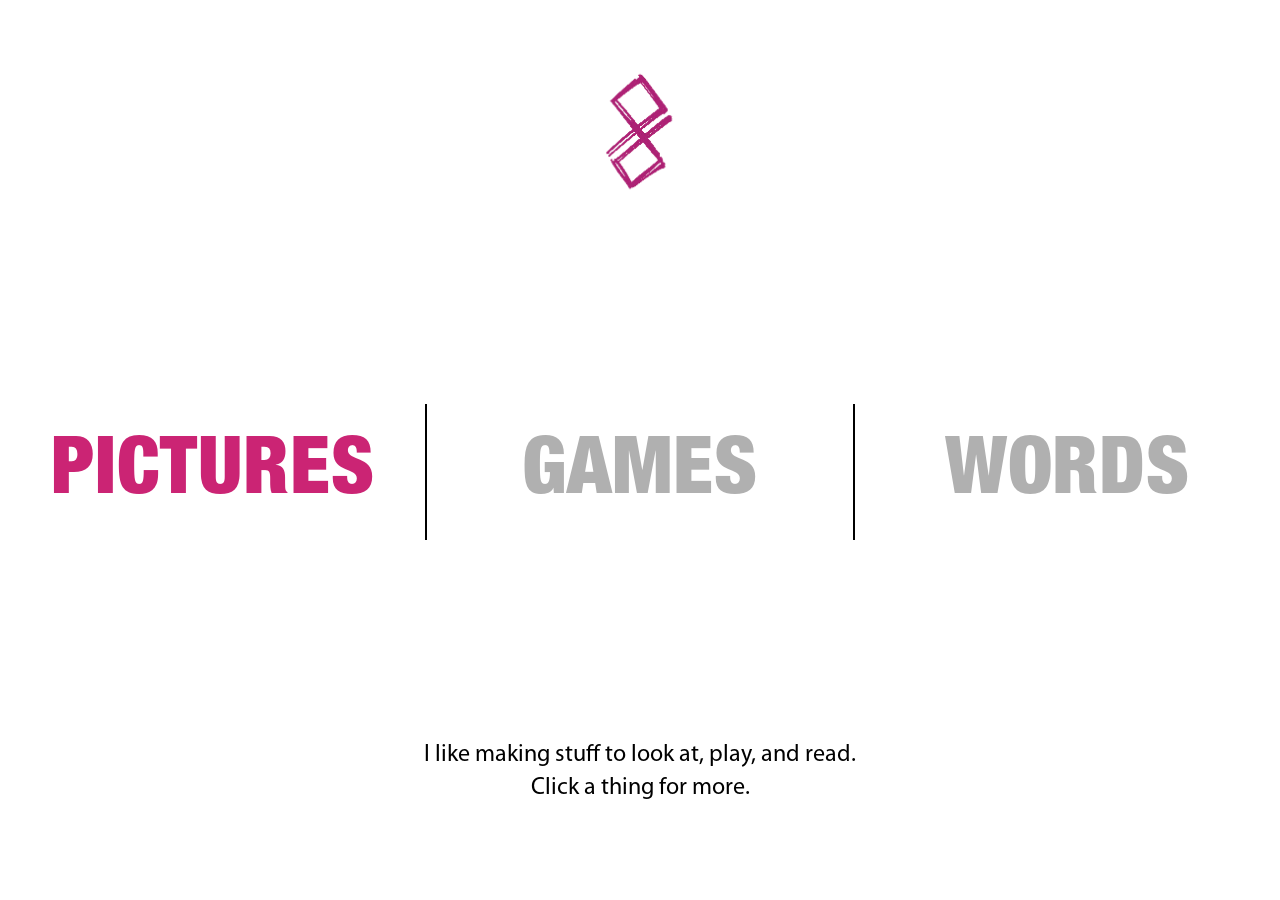
<file: index.html>
<!DOCTYPE html>
<html lang="en">
<head>
  <meta charset="utf-8">
  <meta name="viewport" content="width=device-width, initial-scale=1">
  <title>SAMPRASARANA</title>
  <link rel="stylesheet" href="css/tokens.css">
  <link rel="stylesheet" href="css/layout.css">
  <link rel="stylesheet" href="css/components.css">
  <link rel="stylesheet" href="css/mobile.css">
  <style id="home-descriptor-responsive">
    .home-descriptor > span {
      display: block;
    }

    .home-descriptor > .home-descriptor-action-mobile {
      display: none;
    }

    @media (max-width: 768px) {
      .home-descriptor {
        font-size: calc(24px - 2pt);
      }

      .home-descriptor > .home-descriptor-action-desktop {
        display: none;
      }

      .home-descriptor > .home-descriptor-action-mobile {
        display: block;
      }
    }
  </style>
  <link rel="icon" type="image/png" sizes="64x64" href="favicon.png">
</head>
<body>
  <div class="page-home">
    <img src="assets/logo-mark.png" alt="Samprasarana" style="height: 150px;">

    <nav class="splash-nav">
      <a href="pictures/index.html"><span>Pictures</span></a>
      <div class="splash-divider"></div>
      <span class="splash-nav-disabled-wrap" data-tooltip="Coming soon">
        <span class="splash-nav-disabled">Games</span>
      </span>
      <div class="splash-divider"></div>
      <span class="splash-nav-disabled-wrap" data-tooltip="Coming soon">
        <span class="splash-nav-disabled">Words</span>
      </span>
    </nav>

      <p class="descriptor home-descriptor" style="text-align: center;">
  <span class="home-descriptor-main">I like making stuff to look at, play, and read.</span>
  <span class="home-descriptor-action home-descriptor-action-desktop">Click a thing for more.</span>
  <span class="home-descriptor-action home-descriptor-action-mobile">Tap a thing for more.</span>
</p>
  </div>

  <div class="mouse-tooltip" id="mouse-tooltip"></div>
  <script>
    var tooltip = document.getElementById('mouse-tooltip');
    var allDisabled = document.querySelectorAll('.splash-nav-disabled-wrap');

    allDisabled.forEach(function(el) {
      el.addEventListener('mouseenter', function() {
        tooltip.textContent = el.dataset.tooltip || 'Coming soon';
        tooltip.style.display = 'block';
      });
      el.addEventListener('mousemove', function(e) {
        tooltip.style.left = e.clientX + 'px';
        tooltip.style.top = e.clientY + 'px';
      });
      el.addEventListener('mouseleave', function() {
        tooltip.style.display = 'none';
      });
    });
  </script>
</body>
</html>
</file>
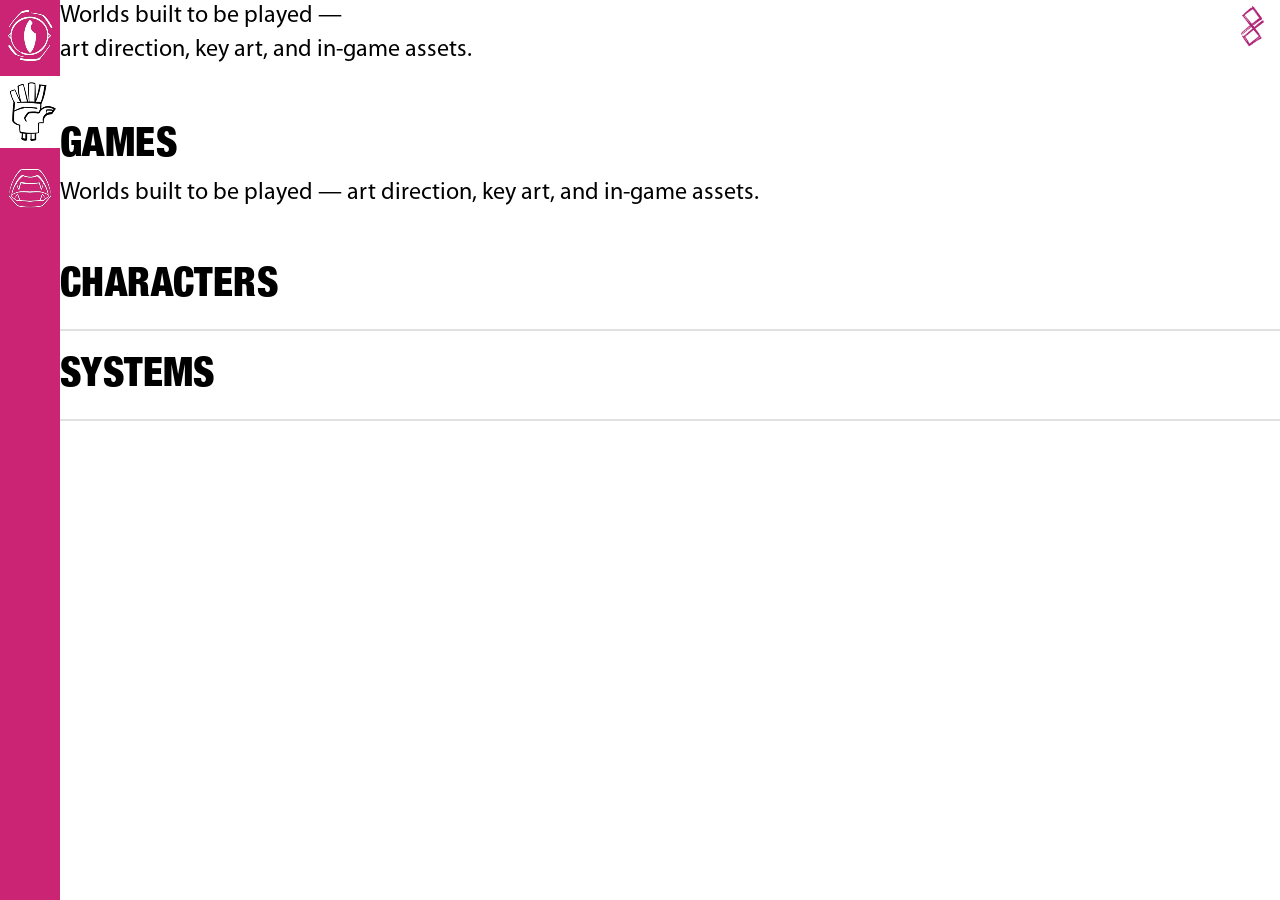
<file: games/index.html>
<!DOCTYPE html>
<html lang="en">
<head>
  <meta charset="utf-8">
  <meta name="viewport" content="width=device-width, initial-scale=1">
  <title>GAMES - S.</title>
  <link rel="stylesheet" href="../css/tokens.css">
  <link rel="stylesheet" href="../css/layout.css">
  <link rel="stylesheet" href="../css/components.css">
  <link rel="stylesheet" href="../css/mobile.css">
  <link rel="icon" type="image/png" sizes="64x64" href="../favicon.png">
</head>
<body>
  <div class="page-inner">

    <aside class="section-rail">
      <a href="../pictures/">
        <img src="../assets/pictures_white.png" alt="Pictures">
      </a>
      <a href="./" class="active">
        <img src="../assets/games_white.png" alt="Games">
      </a>
      <a href="../words/">
        <img src="../assets/words_white.png" alt="Words">
      </a>
    </aside>

    <main class="main-content">
      <header class="page-header">
        <p class="descriptor">Worlds built to be played —<br>art direction, key art, and in-game assets.</p>
        <a href="/" title="Home">
          <img src="../assets/logo-mark.png" alt="Samprasarana" class="logo-home">
        </a>
      </header>

      <h1 class="heading-lg">Games</h1>
      <p class="descriptor">Worlds built to be played — art direction, key art, and in-game assets.</p>

      <a href="characters/" class="subsection-link">Characters</a>
      <a href="systems/" class="subsection-link">Systems</a>
    </main>

  </div>
  <script src="../js/nav.js"></script>
</body>
</html>
</file>
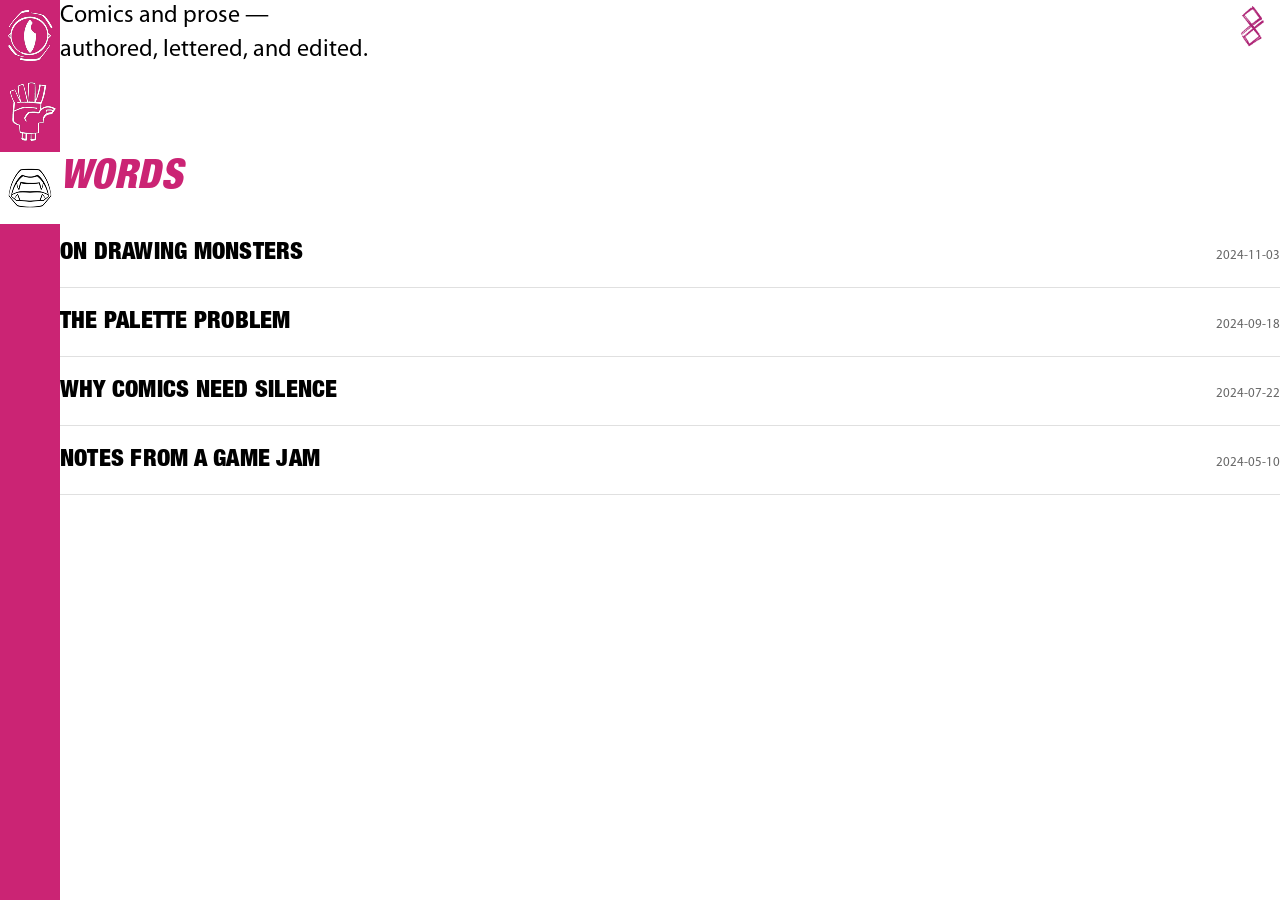
<file: words/index.html>
<!DOCTYPE html>
<html lang="en">
<head>
  <meta charset="utf-8">
  <meta name="viewport" content="width=device-width, initial-scale=1">
  <title>WORDS - S.</title>
  <link rel="stylesheet" href="../css/tokens.css">
  <link rel="stylesheet" href="../css/layout.css">
  <link rel="stylesheet" href="../css/components.css">
  <link rel="stylesheet" href="../css/mobile.css">
  <link rel="icon" type="image/png" sizes="64x64" href="../favicon.png">
</head>
<body>
  <div class="page-inner">

    <aside class="section-rail">
      <a href="../pictures/">
        <img src="../assets/pictures_white.png" alt="Pictures">
      </a>
      <a href="../games/">
        <img src="../assets/games_white.png" alt="Games">
      </a>
      <a href="./" class="active">
        <img src="../assets/words_white.png" alt="Words">
      </a>
    </aside>

    <main class="main-content">
      <header class="page-header">
        <p class="descriptor">Comics and prose —<br>authored, lettered, and edited.</p>
        <a href="/" title="Home">
          <img src="../assets/logo-mark.png" alt="Samprasarana" class="logo-home">
        </a>
      </header>

      <div class="section-title">
        <span class="title-label">Words</span>
      </div>

      <ul class="post-list">
        <li class="post-item">
          <span class="post-title">On Drawing Monsters</span>
          <span class="post-date">2024-11-03</span>
        </li>
        <li class="post-item">
          <span class="post-title">The Palette Problem</span>
          <span class="post-date">2024-09-18</span>
        </li>
        <li class="post-item">
          <span class="post-title">Why Comics Need Silence</span>
          <span class="post-date">2024-07-22</span>
        </li>
        <li class="post-item">
          <span class="post-title">Notes from a Game Jam</span>
          <span class="post-date">2024-05-10</span>
        </li>
      </ul>
    </main>

  </div>
  <script src="../js/nav.js"></script>
</body>
</html>
</file>
<file: css/tokens.css>
/* ============================================================
   SampraSarana — Design Tokens
   ============================================================ */

/* @font-face paths are relative to THIS CSS file → ../assets/fonts/ */
@font-face {
  font-family: 'HN-BlackCond';
  src: url('../assets/fonts/HelveticaNeue-BlackCond.otf') format('opentype');
}
@font-face {
  font-family: 'HN-BlackCondObl';
  src: url('../assets/fonts/HelveticaNeue-BlackCondObl.otf') format('opentype');
}
@font-face {
  font-family: 'HN-Roman';
  src: url('../assets/fonts/HelveticaNeue-Roman.otf') format('opentype');
}
@font-face {
  font-family: 'HN-Light';
  src: url('../assets/fonts/HelveticaNeue-Light.otf') format('opentype');
}
@font-face {
  font-family: 'HN-LightItal';
  src: url('../assets/fonts/HelveticaNeue-LightItalic.ttf') format('truetype');
}
@font-face {
  font-family: 'MyriadPro';
  src: url('../assets/fonts/MYRIADPRO-REGULAR.OTF') format('opentype');
}

:root {
  /* Colors */
  --color-accent:       #CB2474;
  --color-black:        #000000;
  --color-white:        #FFFFFF;
  --color-hairline:     #E0E0E0;
  --color-ink-60:       #666666;
  --color-ink-30:       #B0B0B0;
  --color-overlay:      rgba(0,0,0,0.82);
  --color-placeholder:  #CCCCCC;

  /* Fonts */
  --font-display:        'HN-BlackCond',    'Arial Narrow', sans-serif;
  --font-display-italic: 'HN-BlackCondObl', 'Arial Narrow', sans-serif;
  --font-ui:             'HN-Roman',        'Arial Narrow', sans-serif;
  --font-body:           'MyriadPro',       'Georgia', serif;

  /* Type scale */
  --display-hero: 5rem;
  --display-md:   2.5rem;
  --display-sm:   1.5rem;
  --text-base:    1.5rem;
  --text-sm:      0.875rem;

  /* Rail */
  --rail-width: 30px;
  --rail-color: var(--color-accent);

  /* Misc */
  --border-frame:  1px;
  --tracking-nav:  0.01em;
  --tracking-ui:   0.08em;
}
</file>
<file: css/layout.css>
/* ============================================================
   SampraSarana — Layout
   ============================================================ */

*, *::before, *::after { box-sizing: border-box; }
html, body { margin: 0; padding: 0; height: 100%; background: var(--color-white); }

/* ── Page shells ─────────────────────────────────────────── */

.page-home {
  min-height: 100vh;
  display: flex;
  flex-direction: column;
  align-items: center;
  justify-content: space-between;
  padding: 56px 0 64px;
}

.page-inner {
  min-height: 100vh;
  display: flex;
  flex-direction: row;
  align-items: stretch;
}

.main-content {
  flex: 1;
  /* padding: 20px 40px;*/
  min-width: 0;
  max-height: 100vw;
  display: flex;
  flex-direction: column;
  overflow-y: auto;
}

.main-content .grid {
  gap: 0;
}

/* DESKTOP SPLIT SCROLL OWNERS START */
@media (min-width: 769px) {
  /*
    The document remains free to scroll when content outside
    the gallery exceeds the viewport.
  */
  body.detail-page {
    height: auto;
    min-height: 100vh;
    overflow-y: auto;
  }

  .detail-page .page-inner {
    min-height: 100vh;
    align-items: flex-start;
    overflow: visible;
  }

  /*
    The narrow section rail remains fixed beside both columns.
  */
  .detail-page .section-rail {
    position: sticky;
    top: 0;
    align-self: flex-start;
    height: 100vh;
    max-height: 100vh;
  }

  /*
    The navigation column determines whether the document
    itself needs vertical scrolling.
  */
  .detail-page .left-col {
    position: relative;
    top: auto;
    align-self: flex-start;
    height: auto;
    min-height: 100vh;
    max-height: none;
    overflow: visible;
  }

  /*
    The gallery stays in place and owns only its own scrolling.
    Its viewport is exactly the browser viewport height—not
    the browser width.
  */
  .detail-page .main-content {
    position: sticky;
    top: 0;
    align-self: flex-start;
    height: 100vh;
    min-height: 0;
    max-height: 100vh;
    overflow-y: auto;
    overscroll-behavior-y: contain;
  }
}
/* DESKTOP SPLIT SCROLL OWNERS END */
</file>
<file: css/components.css>
/* ============================================================
   SampraSarana — Components
   ============================================================ */

/* ── Section rail ────────────────────────────────────────── */

.section-rail {
  position: sticky;
  top: 0;
  height: 100vh;
  max-height: 100vh;
  width: 60px;
  background: var(--color-accent);
  display: flex;
  flex-direction: column;
  align-items: center;
  flex-shrink: 0;
  gap: 4px;
}

.section-rail a {
  display: flex;
  width: 100%;
  padding: 6px 0;
  align-items: center;
  justify-content: center;
}

.section-rail a img {
  width: 100%;
  height: auto;
  object-fit: contain;
  display: block;
}

.section-rail a.active {
  background: var(--color-white);
}

/* ── Category nav ────────────────────────────────────────── */

.cat-nav {
  flex-shrink: 0;
  display: flex;
  flex-direction: column;
  gap: 14px;
  padding: 30px 0;
}

.cat-nav a {
  font-family: var(--font-display);
  text-transform: uppercase;
  font-size: 60px;
  letter-spacing: var(--tracking-nav);
  color: var(--color-accent);
  text-decoration: none;
  display: block;
  line-height: 1;
}

.cat-nav a:hover {
  color: var(--color-white);
  -webkit-text-stroke: 1px var(--color-accent);
}

.cat-nav a.active {
  font-family: var(--font-display-italic);
  color: var(--color-white);
  -webkit-text-stroke: 1px var(--color-accent);
  background: var(--color-white);
  padding: 2px 8px;
  margin-left: -8px;
  text-decoration: none;
}

.cat-nav-toggle {
  display: none;
}

.mobile-sidebar,
.mobile-sidebar-overlay {
  display: none;
}

.cat-nav-disabled-wrap {
  position: relative;
  cursor: default;
  display: block;
}

.cat-nav a.cat-nav-disabled {
  color: var(--color-ink-30);
  pointer-events: none;
}

.rail-disabled-wrap {
  display: flex;
  align-items: center;
  justify-content: center;
  width: 100%;
  padding: 6px 0;
  cursor: default;
  opacity: 0.4;
}

.rail-disabled-wrap img {
  width: 100%;
  height: auto;
  object-fit: contain;
}

.mouse-tooltip {
  position: fixed;
  pointer-events: none;
  background: var(--color-black);
  color: var(--color-white);
  font-family: var(--font-ui);
  font-size: 12px;
  letter-spacing: var(--tracking-ui);
  padding: 4px 10px;
  white-space: nowrap;
  z-index: 200;
  display: none;
  transform: translate(12px, 12px);
}

/* ── Splash nav ──────────────────────────────────────────── */

.splash-nav {
  width: 100%;
  display: flex;
}

.splash-nav a {
  flex: 1;
  display: flex;
  align-items: center;
  justify-content: center;
  padding: 28px 0;
  font-family: var(--font-display);
  font-size: var(--display-hero);
  text-transform: uppercase;
  letter-spacing: var(--tracking-nav);
  color: var(--color-accent);
  text-decoration: none;
  line-height: 1;
}

.splash-nav a:hover span:not(.splash-nav-disabled){
  background-color:  var(--color-accent);
  color: white;
}

.splash-divider {
  width: 2px;
  background: var(--color-black);
  flex: 0 0 auto;
}

.splash-nav-disabled {
  font-family: var(--font-display);
  font-size: var(--display-hero);
  text-transform: uppercase;
  letter-spacing: var(--tracking-nav);
  color: var(--color-ink-30);
  line-height: 1;
  flex: 1;
  display: flex;
  align-items: center;
  justify-content: center;
  padding: 28px 0;
  cursor: default;
  user-select: none;
}

.splash-nav-disabled-wrap {
  flex: 1;
  display: flex;
  align-items: stretch;
  position: relative;
  cursor: default;
}

/* ── Descriptor ──────────────────────────────────────────── */

.descriptor {
  font-family: var(--font-body);
  font-size: 24px;
  color: var(--color-black);
  line-height: 1.4;
  padding-bottom: 30px;
  margin: 0;
}

/* ── Image carousel ──────────────────────────────────────── */

.carousel {
  display: flex;
  flex-direction: row;
  flex-wrap: nowrap;
  gap: 22px;
  overflow-x: auto;
  overflow-y: visible;
  padding-bottom: 14px;
  align-items: flex-start;
}

.carousel::-webkit-scrollbar { height: 6px; }
.carousel::-webkit-scrollbar-track { background: transparent; }
.carousel::-webkit-scrollbar-thumb { background: var(--color-hairline); }

/* ── Image frame ─────────────────────────────────────────── */

.image-frame {
  flex: 0 0 auto;
  width: 300px;
  display: flex;
  flex-direction: column;
  gap: 8px;
}

.image-frame .frame-box {
  border: var(--border-frame) solid var(--color-accent);
  background: var(--color-placeholder);
  width: 300px;
  height: 300px;
  flex-shrink: 0;
  overflow: hidden;
  cursor: pointer;
  transition: opacity 0.2s ease;
}

.image-frame .frame-box:hover {
  opacity: 0.85;
}

.image-frame .frame-box img {
  width: 100%;
  height: 100%;
  object-fit: cover;
  display: block;
}

.image-frame figcaption {
  font-family: var(--font-ui);
  font-size: 12px;
  text-transform: uppercase;
  letter-spacing: var(--tracking-ui);
  color: var(--color-black);
}

/* ── Placeholder ─────────────────────────────────────────── */

.placeholder {
  width: 100%;
  height: 100%;
  background: var(--color-placeholder);
  display: flex;
  align-items: center;
  justify-content: center;
}

.placeholder span {
  font-family: var(--font-ui);
  font-size: 11px;
  color: var(--color-ink-30);
  text-transform: uppercase;
  letter-spacing: var(--tracking-ui);
}

/* ── Section title row ───────────────────────────────────── */

.section-title {
  display: flex;
  align-items: baseline;
  gap: 16px;
  margin-top: 28px;
  margin-bottom: 18px;
}

.section-title .title-label {
  font-family: var(--font-display-italic);
  font-size: var(--display-md);
  color: var(--color-accent);
  text-transform: uppercase;
  letter-spacing: var(--tracking-nav);
}

.section-title .title-count {
  font-family: var(--font-body);
  font-size: 13px;
  color: var(--color-ink-60);
}

/* ── Page heading ────────────────────────────────────────── */

.heading-lg {
  font-family: var(--font-display);
  font-size: var(--display-md);
  text-transform: uppercase;
  color: var(--color-black);
  line-height: 1;
  letter-spacing: var(--tracking-nav);
  margin: 0 0 12px;
}

/* ── Left column (section landing) ──────────────────────── */

.left-col {
  position: sticky;
  top: 0;
  height: 100vh;
  max-height: 100vh;
  overflow: hidden;
  display: flex;
  flex-direction: column;
  padding: 32px 36px 32px 28px;
  flex-shrink: 0;
  max-width: 384px;
}

.section-subheading {
  font-family: var(--font-body);
  font-size: 18px;
  color: var(--color-black);
  line-height: 1.4;
  border-bottom: 1px solid var(--color-accent);
  padding-bottom: 30px;
  margin-bottom: 0;
}

.section-heading {
  margin: 0 0 16px 0;
  line-height: 1;
}

.section-heading-desktop {
  display: inline;
}

.section-heading-desktop a {
  font-family: var(--font-display);
  font-size: 80px;
  text-transform: uppercase;
  color: var(--color-black);
  text-decoration: none;
}

.section-heading-mobile {
  display: none;
  margin: 0;
}

/* ── Detail page overrides (Pictures subcategories) ──────── */

.detail-page .cat-nav a {
  font-size: 24px;
}

.detail-page .cat-nav a::after {
  content: "•";
  margin-left: 14px;
}

.detail-page .cat-nav a:last-child::after {
  content: none;
}

.detail-page .section-heading-desktop a {
  font-family: var(--font-display);
  font-size: 20px;
  text-transform: uppercase;
  color: var(--color-black);
  text-decoration: none;
  display: block;
  margin-bottom: 8px;
}

.detail-page .section-heading-mobile {
  display: block;
  font-family: var(--font-display-italic);
  font-size: 80px;
  text-transform: uppercase;
  color: var(--color-accent);
  font-style: normal;
  line-height: 1;
  letter-spacing: var(--tracking-nav);
  margin: 0;
}

/* ── Detail page overrides — desktop layout tweaks ───────── */

.detail-page .cat-nav a {
  font-size: 22px;
}

.detail-page .cat-nav {
  flex-direction: row;
  align-items: center;
}

.detail-page .section-heading-mobile {
  font-size: 72px;
}

/* ── Grid (section landing) ──────────────────────────────── */

.grid {
  display: grid;
  grid-template-columns: repeat(3, 1fr);
  gap: 16px;
  align-content: start;
}

.grid-tile {
  aspect-ratio: unset;
  height: 50vh;
  border: var(--border-frame) solid var(--color-accent);
  overflow: hidden;
  cursor: pointer;
}

.grid-tile img {
  width: 100%;
  height: 100%;
  object-fit: cover;
  display: block;
}

.grid-tile .placeholder {
  height: 100%;
}

.grid-tile:hover {
  opacity: 0.75;
}

/* ── Modal ───────────────────────────────────────────────── */

.modal {
  display: none;
  position: fixed;
  inset: 0;
  background: var(--color-black);
  z-index: 100;
  flex-direction: row;
  align-items: stretch;
}

.modal[aria-hidden="false"] {
  display: flex;
}

.modal-inner {
  display: flex;
  flex-direction: row;
  align-items: center;
  flex: 1;
  gap: 48px;
  padding: 64px;
}

.modal-image {
  max-height: 80vh;
  max-width: 60%;
  object-fit: contain;
  display: block;
  flex-shrink: 0;
}

.modal-text {
  flex: 1;
  display: flex;
  flex-direction: column;
  justify-content: center;
}

.modal-caption {
  font-family: var(--font-body);
  font-size: var(--text-base);
  color: var(--color-white);
  line-height: 1.5;
  margin: 0;
}

.modal-caption em {
  font-style: italic;
  font-family: var(--font-body);
}

.modal-close {
  position: absolute;
  top: 24px;
  right: 32px;
  background: none;
  border: none;
  color: var(--color-white);
  font-size: 32px;
  cursor: pointer;
  font-family: var(--font-ui);
  line-height: 1;
  padding: 8px;
}

.modal-close:hover {
  color: var(--color-accent);
}

.grid-tile {
  cursor: pointer;
}

/* ── Talk button ─────────────────────────────────────────── */

.talk-btn {
  font-family: 'HN-LightItal', 'Arial Narrow', sans-serif;
  font-size: 60px;
  font-style: normal;
  color: var(--color-accent);
  background: none;
  border: none;
  padding: 0;
  cursor: pointer;
  text-align: left;
  letter-spacing: var(--tracking-nav);
  text-transform: uppercase;
  line-height: 1;
  margin-top: auto;
}

.talk-btn:hover {
  background-color: var(--color-accent);
  color: white;
  font-style: italic;
}

/* ── Talk modal ──────────────────────────────────────────── */

.talk-modal-inner {
  display: flex;
  flex-direction: column;
  align-items: center;
  justify-content: center;
  flex: 1;
  gap: 24px;
  padding: 64px;
}

.talk-modal-img {
  max-height: 40vh;
  object-fit: contain;
}

.talk-modal-text {
  font-family: var(--font-display);
  font-size: var(--display-hero);
  color: var(--color-white);
  margin: 0;
  text-align: center;
  line-height: 1.2;
}

.talk-modal-text--intro {
  font-size: calc(var(--display-hero) / 2);
}

/* ── Subsection links (Games landing) ────────────────────── */

.subsection-link {
  display: block;
  font-family: var(--font-display);
  font-size: var(--display-md);
  text-transform: uppercase;
  color: var(--color-black);
  text-decoration: none;
  padding: 24px 0;
  border-bottom: 2px solid var(--color-hairline);
  letter-spacing: var(--tracking-nav);
  line-height: 1;
}

.subsection-link:hover {
  color: var(--color-accent);
}

/* ── Post list (Words) ───────────────────────────────────── */

.post-list {
  list-style: none;
  margin: 0;
  padding: 0;
}

.post-item {
  display: flex;
  align-items: baseline;
  justify-content: space-between;
  padding: 20px 0;
  border-bottom: 1px solid var(--color-hairline);
}

.post-title {
  font-family: var(--font-display);
  font-size: var(--display-sm);
  text-transform: uppercase;
  letter-spacing: var(--tracking-nav);
  color: var(--color-black);
}

.post-date {
  font-family: var(--font-body);
  font-size: 13px;
  color: var(--color-ink-60);
  flex: 0 0 auto;
  margin-left: 24px;
}

/* ── Page header ─────────────────────────────────────────── */

.page-header {
  display: flex;
  align-items: flex-start;
  justify-content: space-between;
  gap: 24px;
  margin-bottom: 28px;
}

.page-header .logo-home {
  height: 52px;
  cursor: pointer;
  flex: 0 0 auto;
  display: block;
}

/* ── Responsive homepage descriptor ── */
.descriptor-action {
  display: block;
}

.descriptor-action-mobile {
  display: none;
}

/* TALK BUTTON HOVER ITALIC START */
.talk-btn:hover {
  font-style: italic;
}
/* TALK BUTTON HOVER ITALIC END */

/* GRID SINGLE-PAINT BORDERS START */
.main-content .grid {
  gap: 0 !important;
  padding: 0 !important;
  background: transparent !important;
  border: 0 !important;
}

.main-content .grid > .grid-tile {
  box-sizing: border-box;
  border: 0 !important;
  border-top: 1px solid var(--color-accent) !important;
  border-left: 1px solid var(--color-accent) !important;
}

@media (min-width: 769px) {
  /* Right edge of each complete row and an incomplete final row. */
  .main-content .grid > .grid-tile:nth-child(3n),
  .main-content .grid > .grid-tile:last-child {
    border-right: 1px solid var(--color-accent) !important;
  }

  /* Bottom edge beneath the occupied tiles in the final row. */
  .main-content .grid > .grid-tile:nth-last-child(-n+3):nth-child(3n+1),
  .main-content .grid > .grid-tile:nth-last-child(-n+3):nth-child(3n+1) ~ .grid-tile {
    border-bottom: 1px solid var(--color-accent) !important;
  }
}
/* GRID SINGLE-PAINT BORDERS END */

/* GRID EXPOSED BOTTOM EDGES START */
@media (min-width: 769px) {
  /*
    If the last row contains one tile, columns 2 and 3 of the
    preceding row need their own bottom borders.
  */
  .main-content .grid > .grid-tile:nth-child(3n+2):nth-last-child(3),
  .main-content .grid > .grid-tile:nth-child(3n):nth-last-child(2),

  /*
    If the last row contains two tiles, column 3 of the
    preceding row needs its own bottom border.
  */
  .main-content .grid > .grid-tile:nth-child(3n):nth-last-child(3) {
    border-bottom: 1px solid var(--color-accent) !important;
  }
}
/* GRID EXPOSED BOTTOM EDGES END */

/* DESKTOP CATEGORY SEPARATOR NORMALIZATION START */
@media (min-width: 769px) {
  .detail-page .cat-nav a::after {
    font-family: var(--font-display);
    font-size: 1em;
    font-style: normal;
    font-weight: normal;
    line-height: 1;
    color: var(--color-accent);
    background: transparent;
    -webkit-text-stroke: 0;
    text-shadow: none;
  }
}
/* DESKTOP CATEGORY SEPARATOR NORMALIZATION END */

/* MODAL GALLERY ARROWS START */
.modal-image-stage {
  position: relative;
  display: flex;
  align-items: center;
  justify-content: center;
  min-width: 0;
}

.modal-nav-arrow {
  display: none;
  position: absolute;
  top: 50%;
  z-index: 2;
  width: 52px;
  height: 72px;
  align-items: center;
  justify-content: center;
  padding: 0;
  transform: translateY(-50%);
  background: transparent;
  border: 0;
  cursor: pointer;
}

.modal-nav-arrow[hidden] {
  display: none !important;
}

.modal-nav-arrow--previous {
  left: 8px;
}

.modal-nav-arrow--next {
  right: 8px;
}

.modal-nav-arrow svg {
  width: 28px;
  height: 54px;
  overflow: visible;
}

.modal-nav-arrow polyline {
  fill: none;
  stroke-linecap: square;
  stroke-linejoin: miter;
  stroke-miterlimit: 4;
}

.modal-nav-arrow-outline {
  display: none;
}

.modal-nav-arrow-stroke {
  stroke: var(--color-accent);
  stroke-width: 5px;
}

.modal-nav-arrow:hover svg {
  transform: scale(1.08);
}

.modal-nav-arrow:focus-visible {
  outline: 2px solid var(--color-white);
  outline-offset: 2px;
}

@media (min-width: 769px) {
  .modal-image-stage {
    flex: 0 1 60%;
    align-self: stretch;
  }

  .modal-image-stage .modal-image {
    width: auto;
    height: auto;
    max-width: 100%;
    max-height: 80vh;
    flex-shrink: 1;
  }

  .modal-nav-arrow:not([hidden]) {
    display: flex;
  }
}

@media (max-width: 768px) {
  .modal-image-stage {
    width: 100%;
    flex: 0 0 auto;
  }

  .modal-image-stage .modal-image {
    width: 100%;
    max-width: 100%;
    max-height: 50vh;
  }
}
/* MODAL GALLERY ARROWS END */

/* ARTWORK MODAL CLOSE ICON START */
#artwork-modal .modal-close {
  width: 48px;
  height: 48px;
  padding: 0;
  font-size: 0;
  line-height: 0;
  color: transparent;
}

#artwork-modal .modal-close::before,
#artwork-modal .modal-close::after {
  content: "";
  position: absolute;
  top: 50%;
  left: 50%;
  width: 34px;
  height: 5px;
  background: var(--color-accent);
  transform-origin: center;
  pointer-events: none;
}

#artwork-modal .modal-close::before {
  transform: translate(-50%, -50%) rotate(45deg);
}

#artwork-modal .modal-close::after {
  transform: translate(-50%, -50%) rotate(-45deg);
}

#artwork-modal .modal-close:hover {
  transform: scale(1.08);
}

#artwork-modal .modal-close:focus-visible {
  outline: 2px solid var(--color-white);
  outline-offset: 2px;
}
/* ARTWORK MODAL CLOSE ICON END */

/* DESKTOP MAGENTA GALLERY HOVER START */
@media (min-width: 769px) and (hover: hover) and (pointer: fine) {
  .main-content .grid > .grid-tile {
    background: transparent;
  }

  .main-content .grid > .grid-tile img {
    transition: opacity 0.16s ease;
  }

  .main-content .grid > .grid-tile:hover {
    background: var(--color-accent);
    opacity: 1;
  }

  .main-content .grid > .grid-tile:hover img {
    opacity: 0.68;
  }
}
/* DESKTOP MAGENTA GALLERY HOVER END */

/* DESKTOP GALLERY THIRD-ROW PEEK START */
@media (min-width: 769px) {
  /*
    Apply the shorter tiles only when a seventh tile exists,
    meaning the three-column gallery has at least three rows.
  */
  .detail-page
    .main-content
    .grid:has(> .grid-tile:nth-child(7))
    > .grid-tile {
    height: 47vh;
  }
}
/* DESKTOP GALLERY THIRD-ROW PEEK END */


/* DESKTOP TALK MODAL VERTICAL TEST START */
@media (min-width: 769px) {
  .talk-modal-inner {
    display: grid;
    grid-template-columns: minmax(0, 1fr);
    grid-template-rows:
      minmax(0, 1fr)
      auto
      minmax(0, 1fr);
    justify-items: center;
    align-items: center;
    transform: translateY(-8vh) !important;
  }

  .talk-modal-text--intro {
    grid-row: 1;
    align-self: end;
    text-align: center;
  }

  .talk-modal-text--email {
    grid-row: 2;
    align-self: center;
    text-align: center;
  }

  .talk-modal-img {
    grid-row: 3;
    align-self: start;
  }
}
/* DESKTOP TALK MODAL VERTICAL TEST END */
</file>
<file: css/mobile.css>
@media (max-width: 768px) {

  /* ── Page shell ── */
  .page-inner {
    flex-direction: column;
    padding-bottom: 60px;
  }

  /* ── Section rail ── */
  .section-rail {
    position: fixed;
    bottom: 0;
    left: 0;
    right: 0;
    top: auto;
    width: 100%;
    height: 60px;
    flex-direction: row;
    justify-content: space-around;
    align-items: center;
    z-index: 50;
    padding: 0 16px;
    order: 99;
    background: #fff;
  }

  .section-rail a,
  .rail-disabled-wrap {
    width: auto;
    height: 100%;
    padding: 8px 16px;
    display: flex;
    align-items: center;
    justify-content: center;
  }

  .section-rail a img,
  .rail-disabled-wrap img {
    width: auto;
    height: 32px;
  }

  .section-rail a.active {
    background: var(--color-white);
  }

  .section-rail a:not(.active) {
    background: var(--color-accent);
  }


  /* ── Left col → display:contents so children join parent flex flow ── */
  .left-col {
    display: contents;
    order: 1;
  }

  /* ── Left col → allow absolute positioning for toggle ── */
  .left-col {
    position: relative;
  }

  /* ── Section heading ── */
  .section-heading {
    order: 1;
    padding: 24px 20px 0;
    display: flex;
    align-items: center;
    justify-content: space-between;
    padding-right: 20px;
    flex-direction: column;
    align-items: flex-start;
    padding-top: 12px;
  }

  /* Landing: eyebrow hidden on mobile (would duplicate the h1) */
  .section-heading-desktop {
    display: none;
  }

  /* Detail pages: eyebrow visible on mobile */
  .detail-page .section-heading-desktop {
    display: block;
    margin-bottom: 5px;
  }

  .detail-page .section-heading-desktop a {
    font-size: 20px;
    text-transform: uppercase;
    color: var(--color-black);
    text-decoration: none;
  }

  .section-heading-mobile {
    display: block;
    font-family: var(--font-display);
    font-size: clamp(2rem, 18vw, 80px);
    text-transform: uppercase;
    color: var(--color-black);
    line-height: 1;
    letter-spacing: var(--tracking-nav);
    margin: 0;
    white-space: nowrap;
    overflow: hidden;
    width: 100%;
  }

  .detail-page .section-heading-mobile {
    font-family: var(--font-display-italic);
    color: var(--color-accent);
  }

  .section-subheading {
    order: 2;
    padding: 0 20px;
    font-size: 22px;
    border-bottom: 1px solid var(--color-accent);
    padding-bottom: 30px;
    margin-top: 0;

  }

  /* ── Cat nav → hamburger menu ── */
  .cat-nav,
  .detail-page .cat-nav {
    order: 0;
    padding: 0;
    position: static;
    flex-direction: column;
  }

  /* Hide cat-nav links by default on mobile */
  .cat-nav a {
    display: none;
    font-size: 36px;
  }

  /* Hamburger toggle — static, full width, aligned right, above H1 */
  .cat-nav-toggle {
    display: flex;
    justify-content: flex-end;
    width: 100%;
    position: static;
    background: none;
    border: none;
    cursor: pointer;
    padding: 16px 20px 0 0;
    margin: 0;
  }

  .cat-nav-toggle-icon {
    display: flex;
    flex-direction: column;
    gap: 5px;
  }

  .cat-nav-toggle-icon span {
    display: block;
    width: 28px;
    height: 3px;
    background: var(--color-accent);
  }

  /* Sidebar */
  .mobile-sidebar {
    position: fixed;
    top: 0;
    left: 0;
    width: 100vw;
    max-width: 100%;
    height: 100vh;
    background: var(--color-white);
    z-index: 200;
    display: flex;
    flex-direction: column;
    padding: 32px 28px;
    transform: translateX(-100%);
    transition: transform 0.25s ease;
  }

  .mobile-sidebar.open {
    transform: translateX(0);
  }

  /* Overlay */
  .mobile-sidebar-overlay {
    position: fixed;
    inset: 0;
    background: rgba(0,0,0,0.5);
    z-index: 199;
    display: none;
  }

  .mobile-sidebar-overlay.open {
    display: block;
  }

  /* Sidebar title */
  .mobile-sidebar-title {
    font-family: var(--font-display);
    font-size: 60px;
    text-transform: uppercase;
    color: var(--color-black);
    line-height: 1;
    letter-spacing: var(--tracking-nav);
    display: block;
    margin-bottom: 30px;
    text-align: center;
    border-bottom: 1px solid;
    padding-bottom: 30px;
  }

  .mobile-sidebar-title a {
    color: inherit;
    text-decoration: none;
    font: inherit;
  }

  /* Close button */
  .mobile-sidebar-close {
    align-self: flex-end;
    background: none;
    border: none;
    font-size: 32px;
    color: var(--color-accent);
    cursor: pointer;
    padding: 0;
    line-height: 1;
    margin-bottom: 24px;
  }

  /* Sidebar nav links */
  .mobile-sidebar-nav {
    display: flex;
    flex-direction: column;
    gap: 8px;
    flex: 1;
  }

  .mobile-sidebar-nav a {
    font-family: var(--font-display);
    font-size: 60px;
    text-transform: uppercase;
    color: var(--color-accent);
    text-decoration: none;
    line-height: 1;
    letter-spacing: var(--tracking-nav);
    display: block;
    text-align: center;
  }

  .mobile-sidebar-nav a.active {
    font-family: var(--font-display-italic);
    color: var(--color-white);
    -webkit-text-stroke: 1px var(--color-accent);
    background: var(--color-white);
    padding: 2px 8px;
    margin-left: -8px;
    text-align: center;
  }

  .mobile-sidebar-nav a:hover {
    color: var(--color-accent);
  }

  /* Talk button inside sidebar */
  .mobile-sidebar .talk-btn {
    margin-top: auto;
    font-size: 36px;
    text-align: center;
  }

  /* Hide talk button in left-col on mobile */
  .left-col .talk-btn {
    display: none;
  }

  /* Hide original cat-nav links on mobile (toggle still shows) */
  .cat-nav a {
    display: none;
  }

  .cat-nav.open a {
    display: none; /* sidebar handles this now */
  }

  /* ── Talk button ── */
  .talk-btn {
    order: 5;
    padding: 0 20px;
    font-size: 36px;
    margin-top: 16px !important;
    margin-bottom: 16px;
  }

  /* ── Main content ── */
  .main-content {
    order: 4;
    max-height: none;
    overflow-y: visible;
  }

  /* ── Grid → 2 columns on mobile ── */
  .grid {
    grid-template-columns: repeat(2, 1fr) !important;
    gap: 4px;
  }

  .grid-tile {
    height: auto;
    aspect-ratio: 1;
  }

  /* ── Modal → image top, text bottom ── */
  .modal-inner {
    flex-direction: column;
    padding: 48px 20px 24px;
    gap: 24px;
    overflow-y: auto;
    justify-content: center;
  }

  .modal-image {
    max-width: 100%;
    max-height: 50vh;
    width: 100%;
    object-fit: contain;
  }

  .modal-text {
    width: 100%;
    justify-content: flex-start;
    flex:0;
  }

  .modal-caption {
    font-size: 22px;
  }

  .modal-close {
    top: 12px;
    right: 16px;
    font-size: 24px;
  }

  /* ── Talk modal ── */
  .talk-modal-inner {
    padding: 48px 20px 24px;
    gap: 16px;
    overflow-y: auto;
  }

  .talk-modal-img {
    max-height: 30vh;
    max-width: 100%;
  }

  .talk-modal-text {
    font-size: var(--display-sm);
    text-align: center;
  }

  /* ── Splash ── */
  .page-home {
    padding: 40px 0 48px;
  }

  .splash-nav {
    flex-direction: column;
    border-top: none;
    border-bottom: none;
  }

  .splash-nav a,
  .splash-nav-disabled {
    font-size: clamp(2.5rem, 12vw, 4rem);
    text-align: center;
    justify-content: center;
  }

  .splash-nav a {
    padding: 20px 24px;
    border-bottom: none;
  }

  .splash-nav a:last-child {
    border-bottom: none;
  }

  .splash-divider {
    display: none;
  }

  .descriptor {
    text-align: center;
  }

  .descriptor br {
    display: none;
  }

}

/* ── Mobile homepage descriptor ── */
@media (max-width: 768px) {
  .descriptor-action-desktop {
    display: none;
  }

  .descriptor-action-mobile {
    display: block;
  }
}

/* MOBILE GALLERY TOP BORDER FIX START */
@media (max-width: 768px) {
  .main-content .grid > .grid-tile:nth-child(-n + 2) {
    border-top: 0 !important;
  }
}
/* MOBILE GALLERY TOP BORDER FIX END */

/* MOBILE GRID OCCUPIED EDGES START */
@media (max-width: 768px) {
  .main-content .grid > .grid-tile {
    border-right: 0 !important;
    border-bottom: 0 !important;
  }

  /* Two-column right edge: painted exactly once. */
  .main-content .grid > .grid-tile:nth-child(2n),
  .main-content .grid > .grid-tile:last-child {
    border-right: 1px solid var(--color-accent) !important;
  }

  /* Bottom edge beneath occupied tiles in the final row. */
  .main-content .grid > .grid-tile:nth-last-child(-n+2):nth-child(2n+1),
  .main-content .grid > .grid-tile:nth-last-child(-n+2):nth-child(2n+1) ~ .grid-tile {
    border-bottom: 1px solid var(--color-accent) !important;
  }
}
/* MOBILE GRID OCCUPIED EDGES END */

/* MOBILE GRID EXPOSED BOTTOM EDGE START */
@media (max-width: 768px) {
  /*
    When the final row contains one tile, the second tile
    in the preceding row has no tile beneath it.
  */
  .main-content .grid > .grid-tile:nth-child(2n):nth-last-child(2) {
    border-bottom: 1px solid var(--color-accent) !important;
  }
}
/* MOBILE GRID EXPOSED BOTTOM EDGE END */

/* MOBILE VISIBLE CATEGORY NAV START */
.mobile-category-nav {
  display: none;
}

@media (max-width: 768px) {
  .mobile-category-nav {
    order: 3;
    display: flex;
    width: 100%;
    align-items: center;
    justify-content: space-between;
    padding: 16px 20px 18px;
    background: var(--color-white);
    overflow: hidden;
  }

  .mobile-category-nav a {
    display: inline-flex;
    min-width: 0;
    min-height: 44px;
    align-items: center;
    justify-content: center;
    padding: 6px 0;
    font-family: var(--font-display);
    font-size: clamp(19px, 6.2vw, 28px);
    line-height: 1;
    letter-spacing: var(--tracking-nav);
    text-transform: uppercase;
    text-decoration: none;
    white-space: nowrap;
    color: var(--color-accent);
  }

  .mobile-category-nav a.active {
    font-family: var(--font-display-italic);
    color: var(--color-white);
    -webkit-text-stroke: 2px var(--color-accent);
    paint-order: stroke fill;
  }

  .mobile-category-separator {
    flex: 0 0 auto;
    margin: 0 5px;
    font-family: var(--font-body);
    font-size: 16px;
    line-height: 1;
    color: var(--color-accent);
  }
}
/* MOBILE VISIBLE CATEGORY NAV END */

/* MOBILE CATEGORY NAV BOTTOM DIVIDER START */
@media (max-width: 768px) {
  .mobile-category-nav {
    border-bottom: 1px solid var(--color-accent);
  }
}
/* MOBILE CATEGORY NAV BOTTOM DIVIDER END */

/* MOBILE NAVIGATION REFINEMENTS START */
@media (max-width: 768px) {
  /*
    Follow the visible mobile viewport as browser controls appear
    and disappear. The first height is a fallback for older browsers.
  */
  .mobile-sidebar {
    height: 100vh;
    height: 100dvh;
    max-height: 100dvh;
    box-sizing: border-box;
    padding-bottom: calc(32px + env(safe-area-inset-bottom, 0px));
    overflow: hidden;
  }

  /*
    Let the category list scroll if vertical space is limited,
    while keeping Talk to me inside the visible lower edge.
  */
  .mobile-sidebar-nav {
    min-height: 0;
    overflow-y: auto;
  }

  .mobile-sidebar .talk-btn {
    flex: 0 0 auto;
    margin-top: auto !important;
    margin-bottom: 0 !important;
  }

  /*
    Match the separator's visual scale to the adjacent category words.
  */
  .mobile-category-separator {
    font-family: var(--font-display);
    font-size: clamp(19px, 6.2vw, 28px);
    font-style: normal;
    font-weight: normal;
    line-height: 1;
    color: var(--color-accent);
    -webkit-text-stroke: 0;
  }
}
/* MOBILE NAVIGATION REFINEMENTS END */

/* MOBILE TALK MODAL INTRO CENTER START */
@media (max-width: 768px) {
  .talk-modal-inner {
    display: grid;
    grid-template-columns: minmax(0, 1fr);
    grid-template-rows:
      30%
      auto
      1fr;
    justify-items: center;
    align-items: center;
  }

  .talk-modal-text--intro {
    grid-row: 1;
    align-self: end;
    transform: translateY(-4vh);
  }

  .talk-modal-text--email {
    grid-row: 2;
    align-self: center;
  }

  .talk-modal-img {
    grid-row: 3;
    align-self: center;
    transform: translateY(5px);
  }
}
/* MOBILE TALK MODAL INTRO CENTER END */

/* MOBILE TALK MODAL EMAIL EMPHASIS START */
@media (max-width: 768px) {
  .talk-modal-text--email {
    font-size: clamp(1.5rem, 7.5vw, 2rem);
  }
}
/* MOBILE TALK MODAL EMAIL EMPHASIS END */

/* MOBILE TALK MODAL INTRO WIDTH START */
@media (max-width: 768px) {
  .talk-modal-text--intro {
    width: 18ch;
    max-width: 100%;
    text-wrap: balance;
    text-align: center;
  }
}
/* MOBILE TALK MODAL INTRO WIDTH END */
</file>
